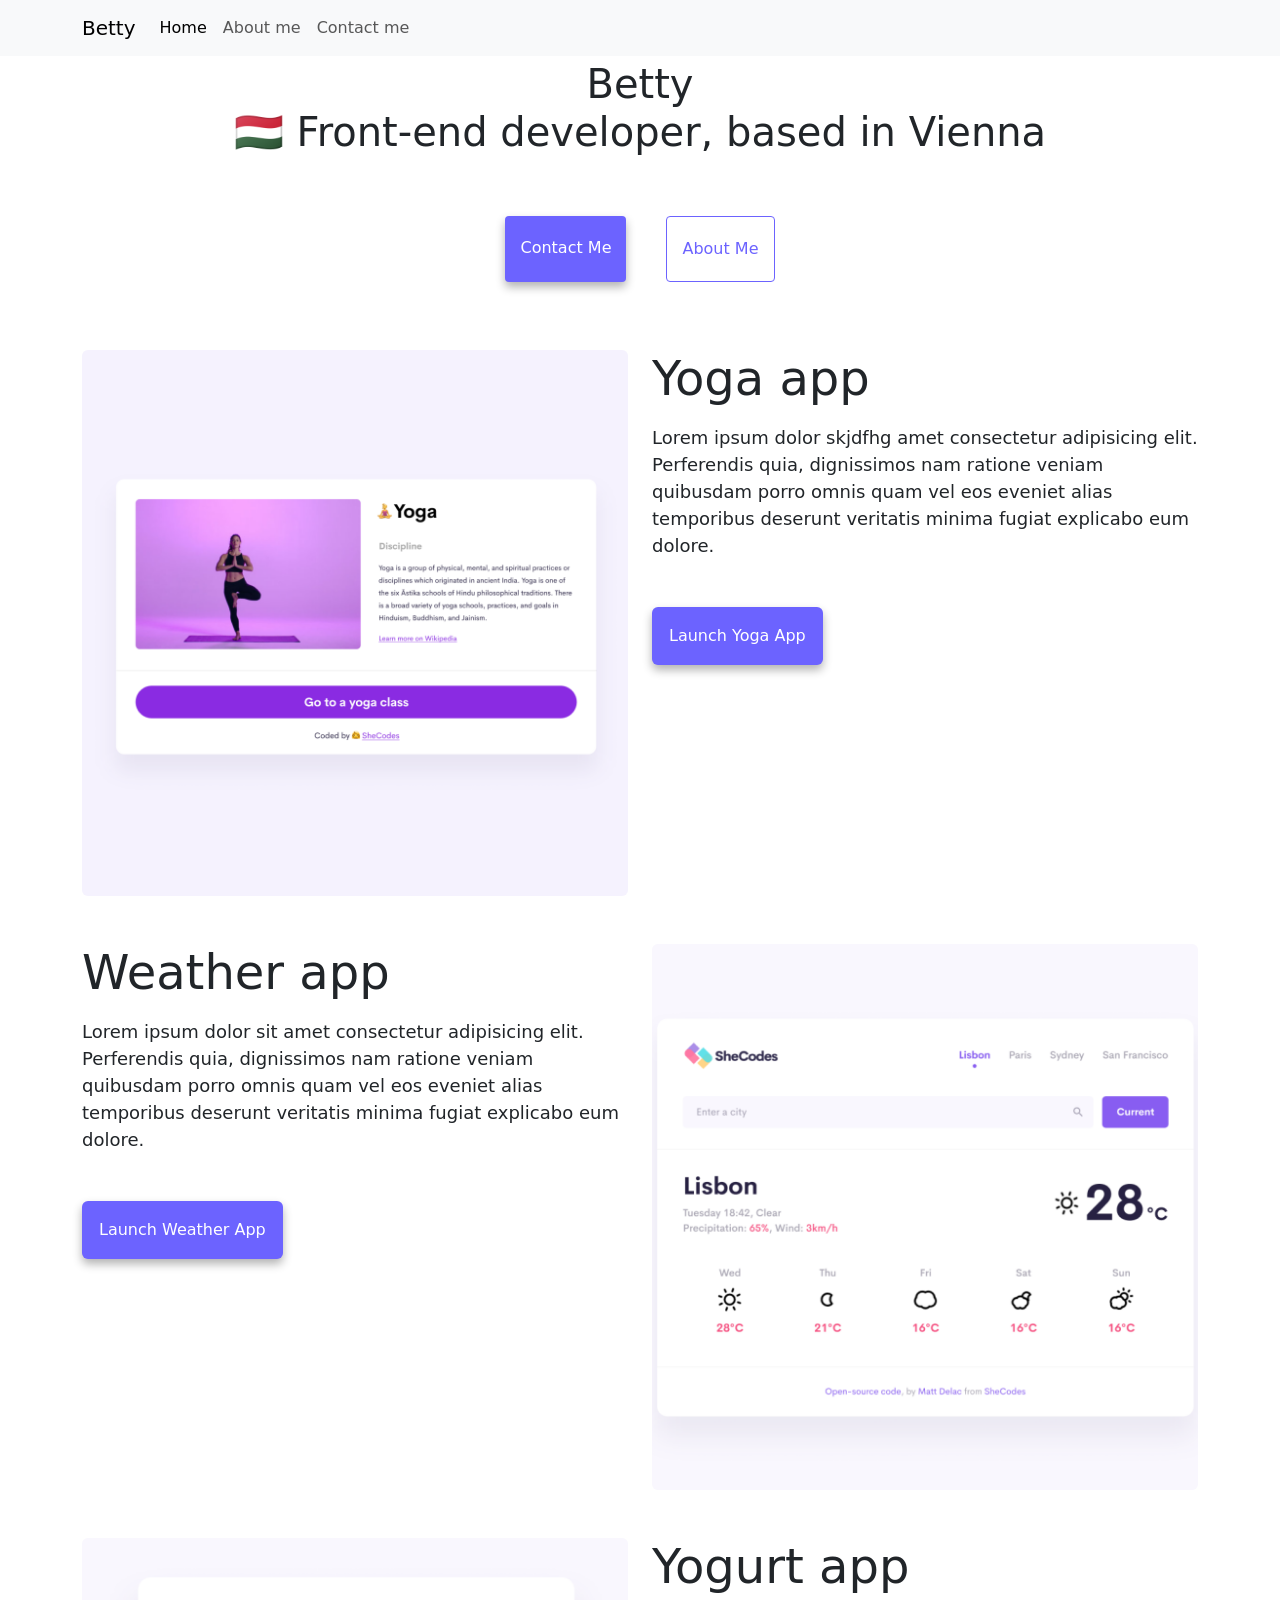
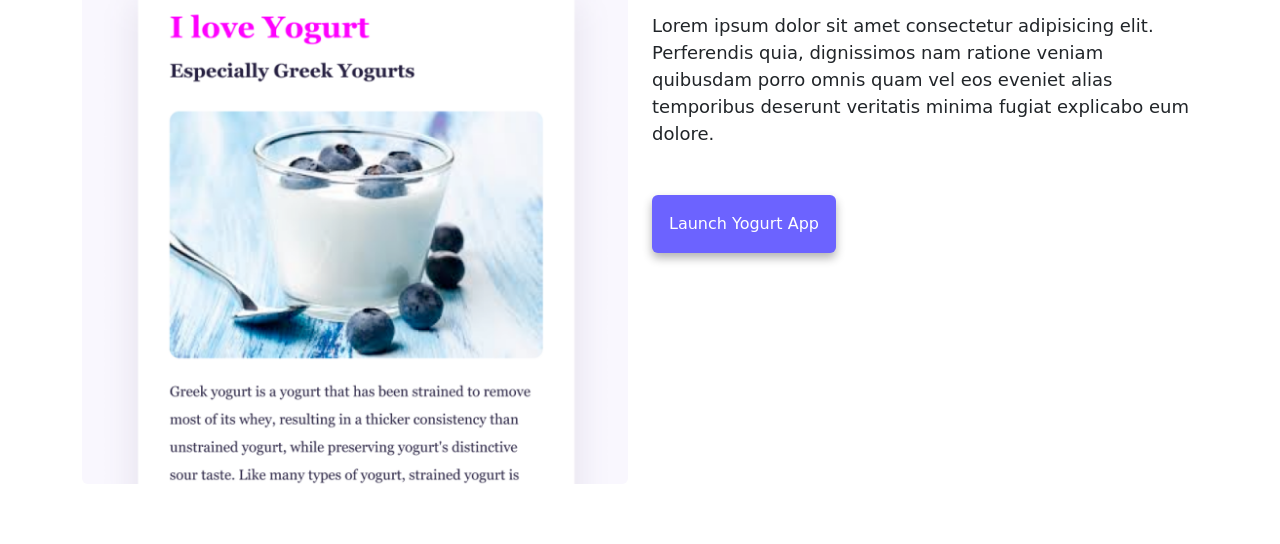
<file: index.html>
<!DOCTYPE html>
<html lang="en">
  <head>
    <meta charset="UTF-8" />
    <meta http-equiv="X-UA-Compatible" content="IE=edge" />
    <meta name="viewport" content="width=device-width, initial-scale=1.0" />
    <meta name="description" content="Meet your new front-end developer in Vienna, Austria">
    <link
      href="https://cdn.jsdelivr.net/npm/bootstrap@5.0.2/dist/css/bootstrap.min.css"
      rel="stylesheet"
      integrity="sha384-EVSTQN3/azprG1Anm3QDgpJLIm9Nao0Yz1ztcQTwFspd3yD65VohhpuuCOmLASjC"
      crossorigin="anonymous"
    />
    <script
      src="https://cdn.jsdelivr.net/npm/bootstrap@5.0.2/dist/js/bootstrap.bundle.min.js"
      integrity="sha384-MrcW6ZMFYlzcLA8Nl+NtUVF0sA7MsXsP1UyJoMp4YLEuNSfAP+JcXn/tWtIaxVXM"
      crossorigin="anonymous"
    ></script>
    <title>Your front-end developer in Vienna // Betty</title>
    <link rel="stylesheet" href="style.css" />
  </head>
  <body>
    <nav class="navbar navbar-expand-lg navbar-light bg-light fixed-top">
      <div class="container">
        <a class="navbar-brand" href="index.html">Betty</a>
        <button
          class="navbar-toggler"
          type="button"
          data-bs-toggle="collapse"
          data-bs-target="#navbarNav"
          aria-controls="navbarNav"
          aria-expanded="false"
          aria-label="Toggle navigation"
        >
          <span class="navbar-toggler-icon"></span>
        </button>
        <div class="collapse navbar-collapse" id="navbarNav">
          <ul class="navbar-nav">
            <li class="nav-item">
              <a class="nav-link active" aria-current="page" href="index.html"
                >Home</a
              >
            </li>
            <li class="nav-item">
              <a class="nav-link" href="about.html">About me</a>
            </li>
            <li class="nav-item">
              <a class="nav-link" href="about.html#contact">Contact me</a>
            </li>
          </ul>
        </div>
      </div>
    </nav>
    
    <h1>Betty</h1>
    <h1>🇭🇺 Front-end developer, based in Vienna</h1>
    <div class="navigation-links">
      <a href="about.html#contact" class="contact-link">Contact me</a>
      <a href="about.html" class="about-link">About me</a>
    </div>

    <div class="container justify-content-evenly mt-5">
      <div class="row">
        <div class="col-md-6">
          <img src="images/yoga.png" class="img-fluid rounded d-none d-sm-block" alt="image of the yoga app"/>
        </div>
        <div class="col-md-6">
          <h2 class="mb-3  text-start bg-white">Yoga app</h2>
          <p class=" text-start bg-white p-0">
            Lorem ipsum dolor skjdfhg amet consectetur adipisicing elit. Perferendis
            quia, dignissimos nam ratione veniam quibusdam porro omnis quam vel
            eos eveniet alias temporibus deserunt veritatis minima fugiat
            explicabo eum dolore.
          </p>
          <div class="mt-5">
            <a href="#" class="contact-link btn p-3">Launch Yoga App</a>
          </div>
        </div>
      </div>
      <div class="row mt-5">
        <div class="col-md-6">
          <h2 class="mb-3  text-start bg-white">Weather app</h2>
          <p class=" text-start bg-white p-0">
            Lorem ipsum dolor sit amet consectetur adipisicing elit. Perferendis
            quia, dignissimos nam ratione veniam quibusdam porro omnis quam vel
            eos eveniet alias temporibus deserunt veritatis minima fugiat
            explicabo eum dolore.
          </p>
          <div class="mb-5 mt-5">
            <a href="#" class="contact-link btn p-3">Launch Weather App</a>
          </div>
        </div>
        <div class="col-md-6">
          <img src="images/weather.png" class="img-fluid rounded d-none d-sm-block" alt="image of the weather app"/>
        </div>
      </div>
      <div class="row mt-5">
        <div class="col-md-6">
          <img src="images/yogurt.png" class="img-fluid rounded d-none d-sm-block" alt="image of the yogurt app"/>
        </div>
        <div class="col-md-6" >
          <h2 class="mb-3 text-start bg-white"">Yogurt app</h2>
          <p class="text-start bg-white p-0">
            Lorem ipsum dolor sit amet consectetur adipisicing elit. Perferendis
            quia, dignissimos nam ratione veniam quibusdam porro omnis quam vel
            eos eveniet alias temporibus deserunt veritatis minima fugiat
            explicabo eum dolore.
          </p>
          <div class="mt-5">
            <a href="#" class="contact-link btn p-3">Launch Yogurt App</a>
          </div>
        </div>
      </div>
    </div>
  </body>
</html>
</file>
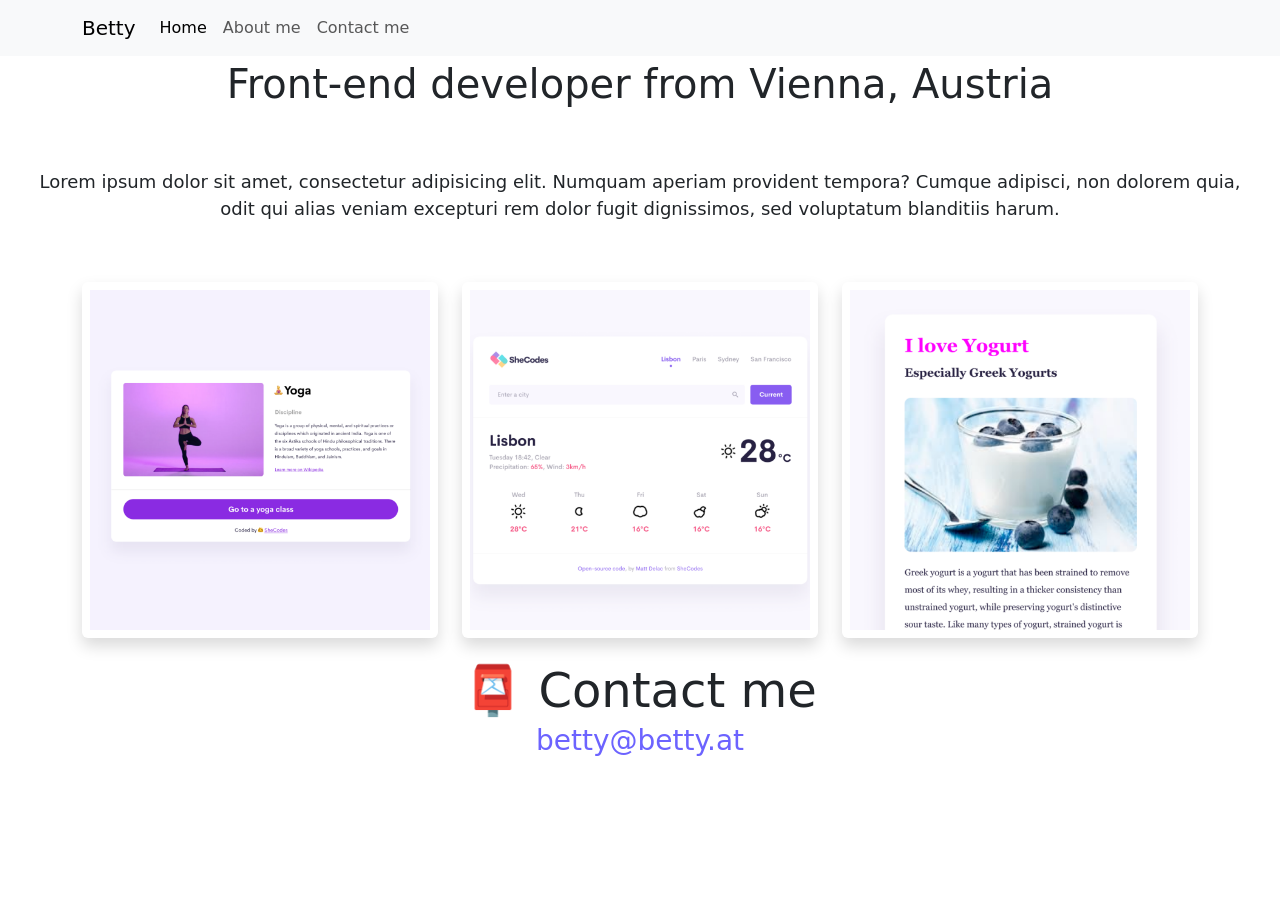
<file: about.html>
<!DOCTYPE html>
<html lang="en">
  <head>
    <meta charset="UTF-8" />
    <meta http-equiv="X-UA-Compatible" content="IE=edge" />
    <meta name="viewport" content="width=device-width, initial-scale=1.0" />
    <meta
      name="description"
      content="About your new front-end developer in Vienna, Austria"
    />
    <link rel="stylesheet" href="style.css" />
    <link
      href="https://cdn.jsdelivr.net/npm/bootstrap@5.0.2/dist/css/bootstrap.min.css"
      rel="stylesheet"
      integrity="sha384-EVSTQN3/azprG1Anm3QDgpJLIm9Nao0Yz1ztcQTwFspd3yD65VohhpuuCOmLASjC"
      crossorigin="anonymous"
    />
    <script
      src="https://cdn.jsdelivr.net/npm/bootstrap@5.0.2/dist/js/bootstrap.bundle.min.js"
      integrity="sha384-MrcW6ZMFYlzcLA8Nl+NtUVF0sA7MsXsP1UyJoMp4YLEuNSfAP+JcXn/tWtIaxVXM"
      crossorigin="anonymous"
    ></script>
    <title>About Betty</title>
    <link rel="stylesheet" href="style.css" />
  </head>
  <body>
    <nav class="navbar navbar-expand-lg navbar-light bg-light fixed-top">
      <div class="container">
        <a class="navbar-brand" href="index.html">Betty</a>
        <button
          class="navbar-toggler"
          type="button"
          data-bs-toggle="collapse"
          data-bs-target="#navbarNav"
          aria-controls="navbarNav"
          aria-expanded="false"
          aria-label="Toggle navigation"
        >
          <span class="navbar-toggler-icon"></span>
        </button>
        <div class="collapse navbar-collapse" id="navbarNav">
          <ul class="navbar-nav">
            <li class="nav-item">
              <a class="nav-link active" aria-current="page" href="index.html"
                >Home</a
              >
            </li>
            <li class="nav-item">
              <a class="nav-link" href="about.html">About me</a>
            </li>
            <li class="nav-item">
              <a class="nav-link" href="about.html#contact">Contact me</a>
            </li>
          </ul>
        </div>
      </div>
    </nav>

    <h1 class="mt-5">Front-end developer from Vienna, Austria</h1>
    <div class="about-paragraphs">
      <p class="bg-white">
        Lorem ipsum dolor sit amet, consectetur adipisicing elit. Numquam
        aperiam provident tempora? Cumque adipisci, non dolorem quia, odit qui
        alias veniam excepturi rem dolor fugit dignissimos, sed voluptatum
        blanditiis harum.
      </p>
    </div>

    <div class="container mb-4">
      <div class="row">
        <div class="col-sm-4">
          <img
            src="images/yoga.png"
            class="img-fluid p-2 shadow rounded d-none d-sm-block"
          />
        </div>
        <div class="col-sm-4">
          <img
            src="images/weather.png"
            class="img-fluid p-2 shadow rounded d-none d-sm-block"
          />
        </div>
        <div class="col-sm-4">
          <img
            src="images/yogurt.png"
            class="img-fluid p-2 shadow rounded d-none d-sm-block"
          />
        </div>
      </div>
    </div>

    <div id="contact">
      <h2>📮 Contact me</h2>
      <a href="mailto:[email]" class="email-link"> betty@betty.at </a>
    </div>
  </body>
</html>
</file>
<file: style.css>
:root {
  --primary-color: #6c63ff;
  --secondary-color: #f5f2fe;
  --box-shadow: 0 5px 10px rgba(0, 0, 0, 0.3);
}

body {
  margin: 60px auto;
  max-width: 100%;
}

h1,
h2,
h3 {
  text-align: center;
  margin: 0;
}

h1 {
  font-size: 40px;
}

h2 {
  font-size: 48px;
}

h3 {
  font-size: 24px;
  opacity: 0.7;
}

p {
  background: var(--secondary-color);
  padding: 20px;
  border-radius: 4px;
  font-size: 18px;
  line-height: 1.5;
  text-align: center;
}

.navigation-links {
  display: flex;
  margin-top: 40px;
  justify-content: center;
}

.navigation-links a {
  margin: 20px;
  border-radius: 4px;
  padding: 20px 15px;
  text-decoration: none;
  text-transform: capitalize;
}

.contact-link {
  background: var(--primary-color);
  box-shadow: var(--box-shadow);
  color: white;
}

.about-link {
  color: var(--primary-color);
  border: 1px solid var(--primary-color);
}

.homepage-link {
  color: var(--primary-color);
  text-align: center;
  display: block;
}

.about-paragraphs {
  display: flex;
  margin: 30px 0;
}

.about-paragraphs p {
  margin: 10px;
}

.email-link {
  display: flex;
  justify-content: center;
  color: var(--primary-color);
  font-size: 28px;
  text-decoration: none;
}

.email-link:hover {
  text-decoration: underline;
}
</file>
